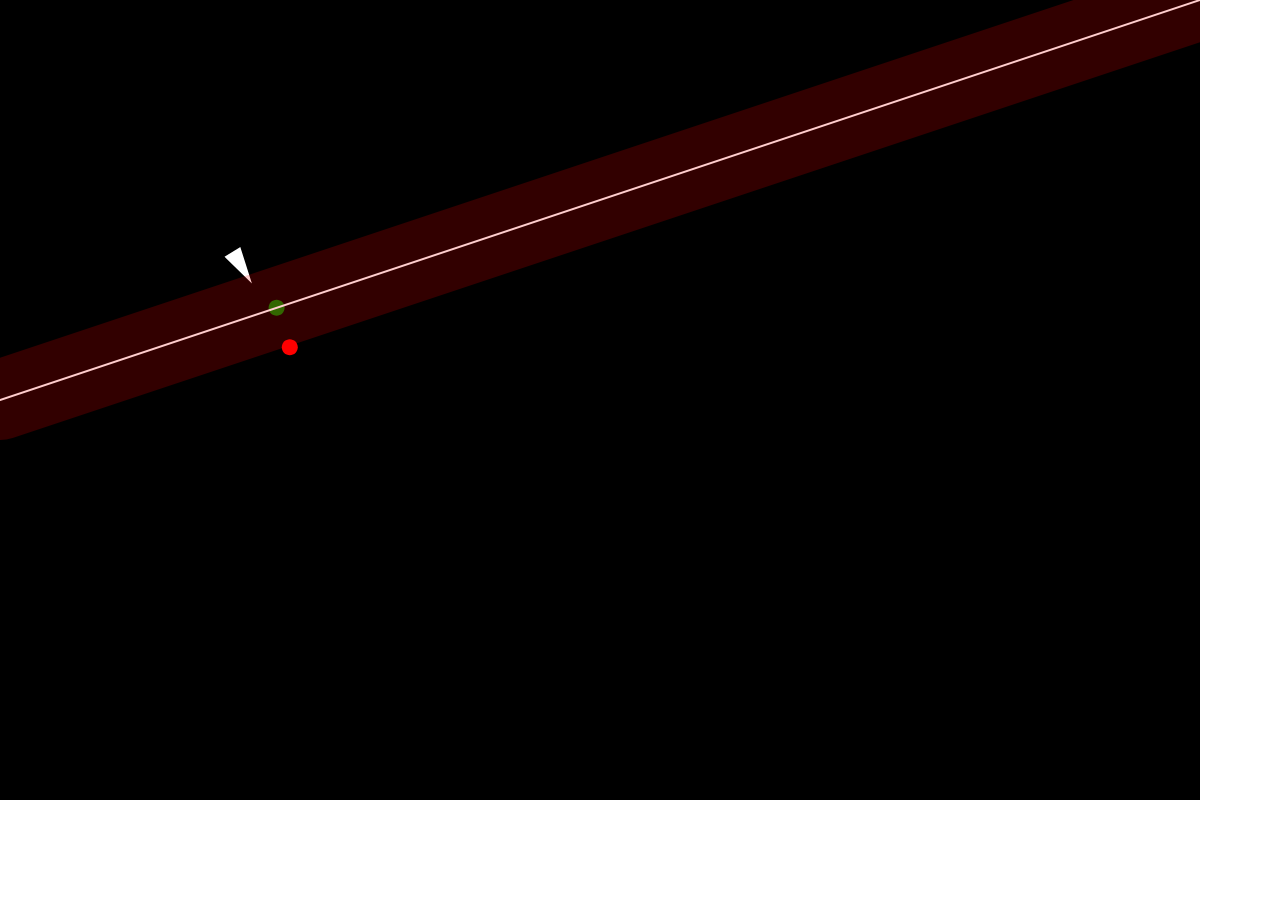
<file: 5-2-PathFollowing/index.html>
<!DOCTYPE html>
<html lang="en">
  <head>
    <meta charset="utf-8" />
    <meta name="viewport" content="width=device-width, initial-scale=1.0">

    <title>Sketch</title>

    <link rel="stylesheet" type="text/css" href="style.css">

    <script src="libraries/p5.min.js"></script>
    <script src="libraries/p5.sound.min.js"></script>
    <script src="path.js"></script>
    <script src="vehicle.js"></script>
    <script src="sketch.js"></script>
  </head>
  <body>
    <!-- Pas besoin de déclarer un canvas pour dessiner en P5.js -->
  </body>
</html>
</file>
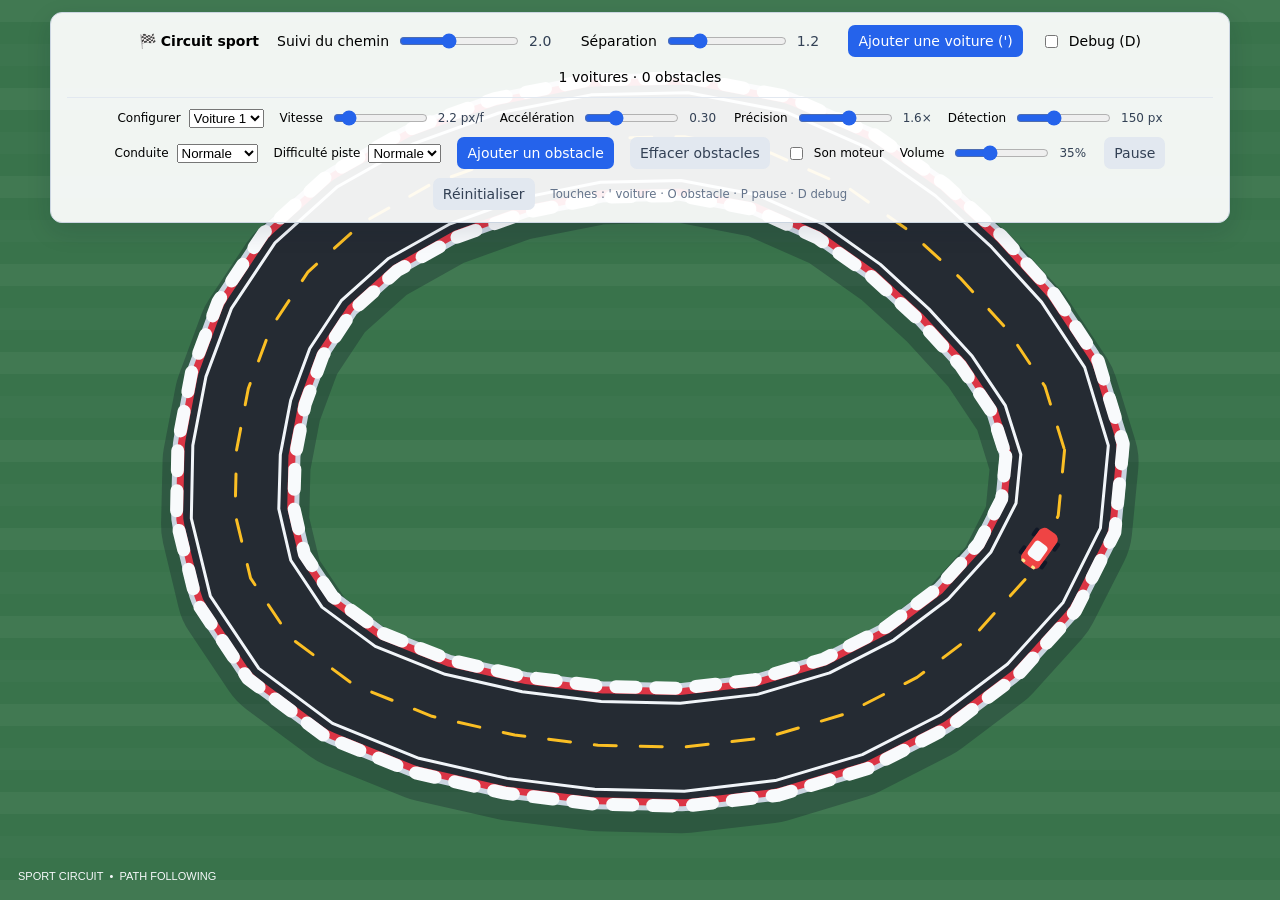
<file: 5-3-PathFollowingComplex/index.html>
<!DOCTYPE html>
<html lang="fr">
  <head>
    <meta charset="utf-8" />
    <meta name="viewport" content="width=device-width, initial-scale=1.0">

    <title>Path Following Complex — voitures sport</title>

    <link rel="stylesheet" type="text/css" href="style.css">

    <script src="libraries/p5.min.js"></script>
    <script src="libraries/p5.sound.min.js"></script>
    <script src="path.js"></script>
    <script src="vehicle.js"></script>
    <script src="SportCar.js"></script>
    <script src="Obstacle.js"></script>
    <script src="raceAudio.js"></script>
    <script src="sketch.js"></script>
  </head>
  <body>
    <header class="controls">
      <strong>🏁 Circuit sport</strong>
      <label>Suivi du chemin <input id="follow-weight" type="range" min="0" max="5" step="0.1" value="2"><output id="follow-value">2.0</output></label>
      <label>Séparation <input id="separate-weight" type="range" min="0" max="5" step="0.1" value="1.2"><output id="separate-value">1.2</output></label>
      <button id="add-car" type="button">Ajouter une voiture (')</button>
      <label><input id="toggle-debug" type="checkbox"> Debug (D)</label>
      <span id="car-count">1 voiture</span>
      <section class="advanced-controls" aria-label="Réglages de course">
        <label>Configurer
          <select id="car-select"><option value="">Voiture 1</option></select>
        </label>
        <label>Vitesse <input id="car-speed" type="range" min="1.5" max="8" step="0.1" value="4.5"><output id="car-speed-value">4.5 px/f</output></label>
        <label>Accélération <input id="car-acceleration" type="range" min="0.08" max="0.8" step="0.02" value="0.3"><output id="car-acceleration-value">0.30</output></label>
        <label>Précision <input id="car-precision" type="range" min="0.5" max="2.5" step="0.1" value="1.6"><output id="car-precision-value">1.6×</output></label>
        <label>Détection <input id="car-detection" type="range" min="60" max="300" step="10" value="150"><output id="car-detection-value">150 px</output></label>
        <label>Conduite
          <select id="driving-style"><option value="prudent">Prudente</option><option value="normal" selected>Normale</option><option value="agressif">Agressive</option></select>
        </label>
        <label>Difficulté piste
          <select id="circuit-difficulty"><option value="facile">Facile</option><option value="normal" selected>Normale</option><option value="difficile">Difficile</option></select>
        </label>
        <button id="obstacle-mode" type="button">Ajouter un obstacle</button>
        <button id="clear-obstacles" type="button" class="secondary">Effacer obstacles</button>
        <label class="sound-control"><input id="sound-enabled" type="checkbox"> Son moteur</label>
        <label>Volume <input id="sound-volume" type="range" min="0" max="1" step="0.05" value="0.35"><output id="sound-volume-value">35%</output></label>
        <button id="pause-button" type="button" class="secondary">Pause</button>
        <button id="reset-button" type="button" class="secondary">Réinitialiser</button>
        <small>Touches : ' voiture · O obstacle · P pause · D debug</small>
      </section>
    </header>
    <main id="scene"></main>
  </body>
</html>
</file>
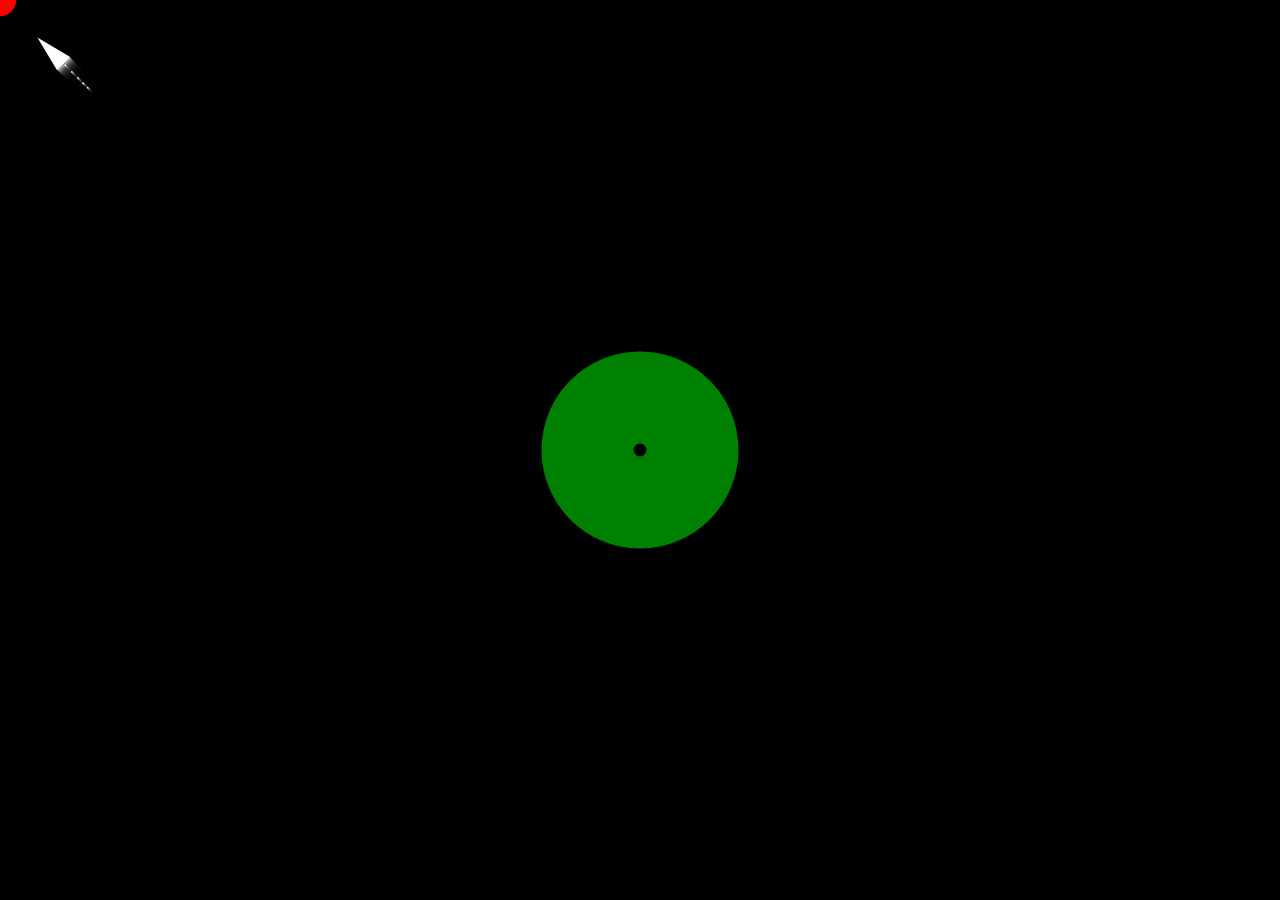
<file: 6-ObstacleAvoidance/index.html>
<!DOCTYPE html>
<html lang="en">
  <head>
    <meta charset="utf-8" />
    <meta name="viewport" content="width=device-width, initial-scale=1.0">

    <title>Sketch</title>

    <link rel="stylesheet" type="text/css" href="style.css">

    <script src="libraries/p5.min.js"></script>
    <script src="libraries/p5.sound.min.js"></script>
    <script src="obstacle.js"></script>
    <script src="vehicle.js"></script>
    <script src="sketch.js"></script>
  </head>
  <body>
    <!-- Pas besoin de déclarer un canvas pour dessiner en P5.js -->
  </body>
</html>
</file>
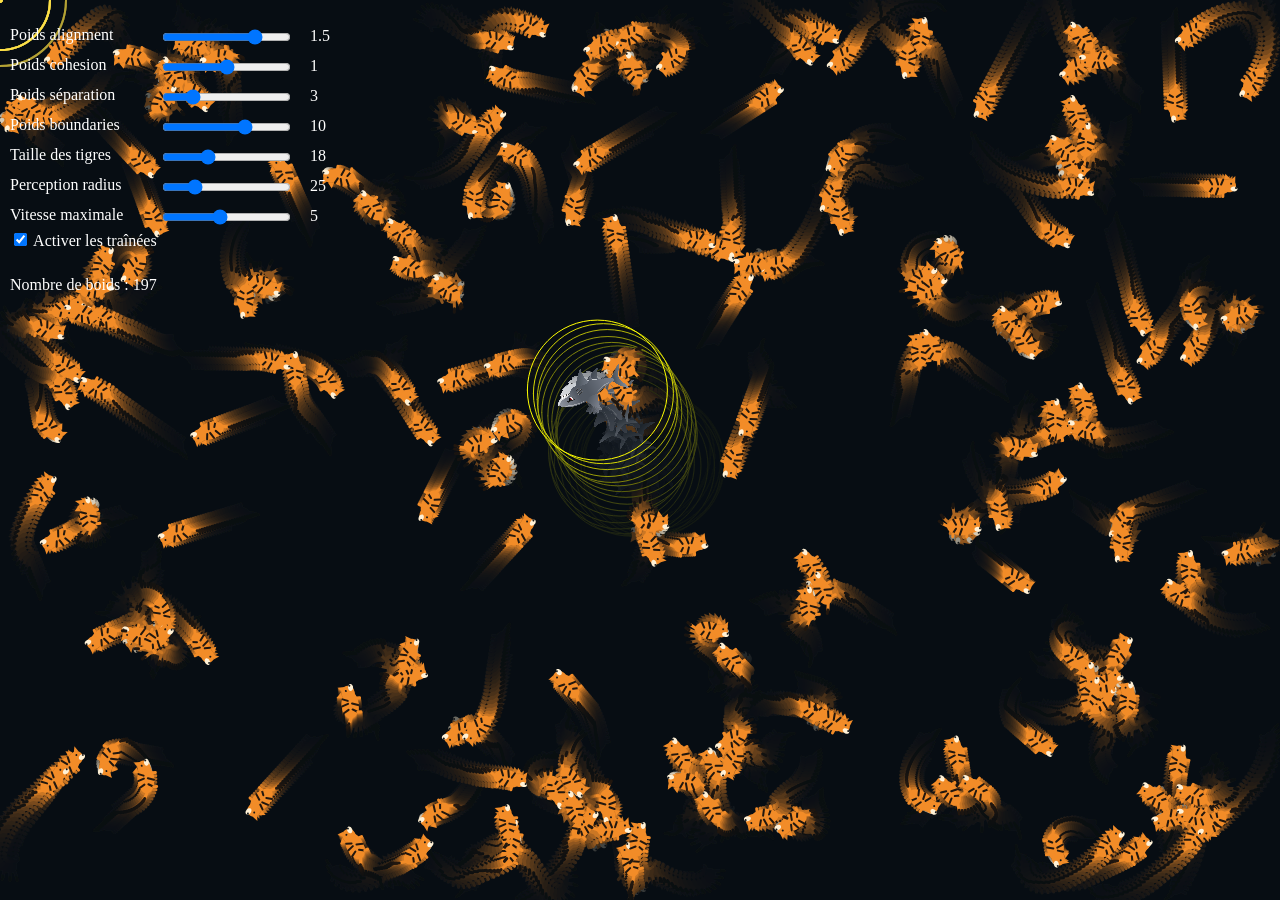
<file: 7-Boids/index.html>
<!DOCTYPE html>
<html lang="en">
  <head>
    <meta charset="utf-8" />
    <meta name="viewport" content="width=device-width, initial-scale=1.0">

    <title>Sketch</title>

    <link rel="stylesheet" type="text/css" href="style.css">

    <script src="libraries/p5.min.js"></script>
    <script src="libraries/p5.sound.min.js"></script>
    <script src="vehicleBase.js"></script>
    <script src="boids.js"></script>
    <script src="obstacle.js"></script>
    <script src="target.js"></script>
    <script src="sketch.js"></script>
  </head>
  <body>
    <!-- Pas besoin de déclarer un canvas pour dessiner en P5.js -->
  </body>
</html>
</file>
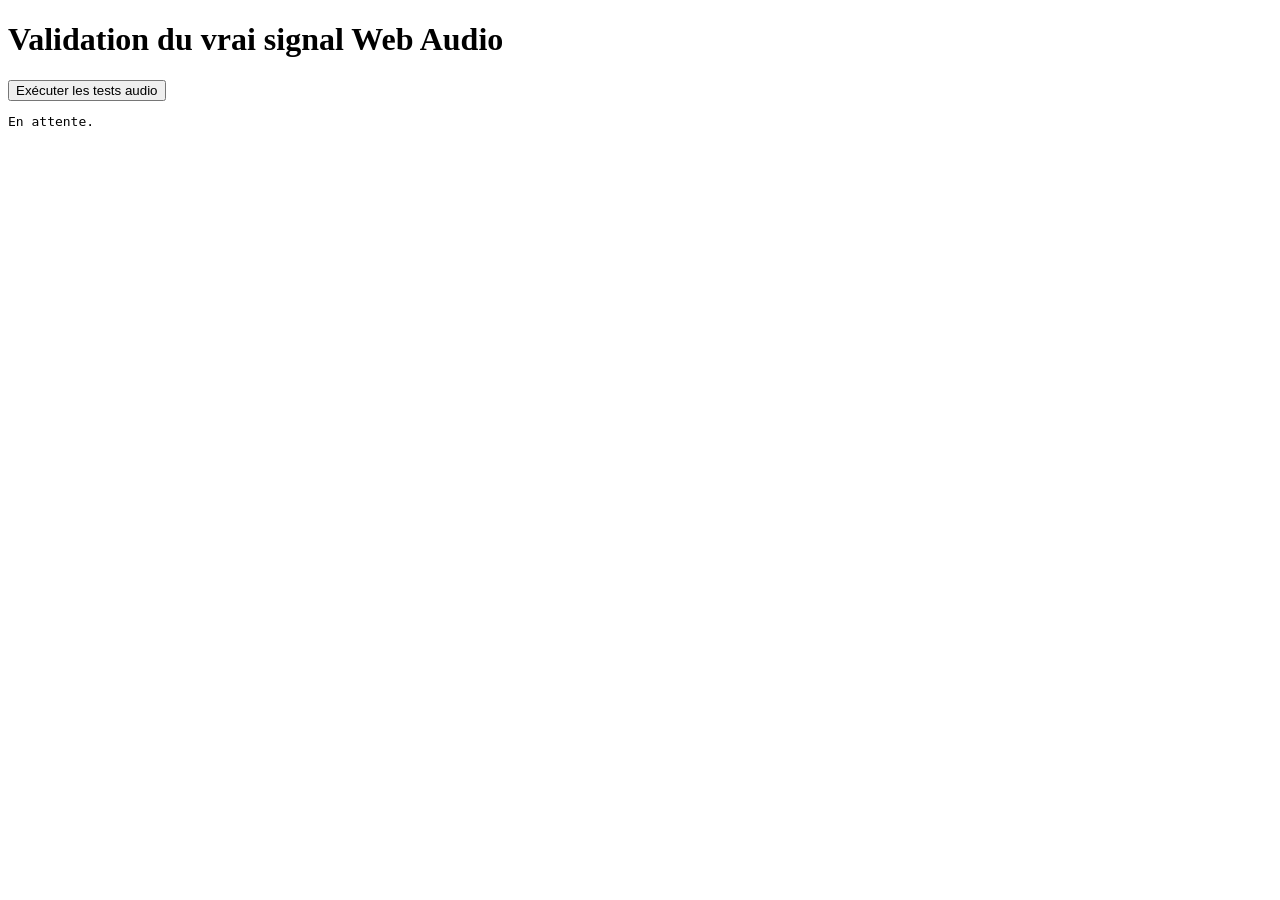
<file: 1-Seek/tests/audio-browser.html>
<!doctype html>
<html lang="fr"><meta charset="utf-8"><title>Validation audio Seek</title>
<script src="../audio.js"></script>
<body><h1>Validation du vrai signal Web Audio</h1>
<button id="run">Exécuter les tests audio</button><pre id="results">En attente.</pre>
<script>
const results = document.getElementById('results');
const check = (condition, message) => {
  if (!condition) throw new Error(message);
  results.textContent += '\nOK — ' + message;
};
const rms = data => Math.sqrt(data.reduce((sum, value) => sum + value * value, 0) / data.length);
const wait = ms => new Promise(resolve => setTimeout(resolve, ms));
async function render(cutoff, pitch = 180, fmRate = 3, mute = false) {
  const context = new OfflineAudioContext(1, 44100, 44100);
  const audio = new PsychedelicAudio();
  audio.build(context);
  audio.filter.frequency.value = cutoff;
  audio.carrier.frequency.value = pitch;
  audio.harmony.frequency.value = pitch * 1.5;
  audio.modulator.frequency.value = fmRate;
  if (mute) audio.silence(0.5);
  const buffer = await context.startRendering();
  return buffer.getChannelData(0);
}
document.getElementById('run').addEventListener('click', async () => {
  const button = document.getElementById('run');
  button.disabled = true;
  results.textContent = 'Tests en cours…';
  const audio = new PsychedelicAudio();
  try {
    // Activation depuis ce clic pour respecter les règles d'autoplay.
    await audio.start();
    await wait(150);
    const samples = new Float32Array(audio.outputAnalyser.fftSize);
    audio.outputAnalyser.getFloatTimeDomainData(samples);
    check(rms(samples) > 0.001, 'Activation : un signal audio est réellement présent');
    const modulation = [];
    for (let i = 0; i < 4; i++) {
      modulation.push(audio.modulation());
      await wait(60);
    }
    check(Math.max(...modulation) - Math.min(...modulation) > 0.1,
      'Couleurs : le signal FM mesuré varie réellement dans le temps');
    const oldContext = audio.context;
    const oldAnalyser = audio.outputAnalyser;
    await audio.stop();
    check(oldContext.state === 'closed', 'Arrêt : le contexte est fermé');
    await wait(100);
    oldAnalyser.getFloatTimeDomainData(samples);
    check(!audio.running && audio.nodes.length === 0 && audio.context === null,
      'Arrêt : aucun graphe ni source conservés');
    await audio.start();
    check(audio.context !== oldContext && audio.context.state === 'running', 'Redémarrage : nouveau contexte sans ancienne nappe');
    await audio.stop();
    const muted = await render(8000, 180, 3, true);
    const before = rms(muted.slice(4410, 17640));
    const after = rms(muted.slice(26460));
    check(before > 0.001 && after < 0.000001, `Mix complet : RMS actif ${before.toFixed(6)}, coupé ${after.toFixed(6)}`);
    const dark = rms((await render(120)).slice(22050));
    const bright = rms((await render(8000)).slice(22050));
    check(bright > dark * 1.5, `Filtre audible : RMS cutoff 120 Hz ${dark.toFixed(5)}, 8000 Hz ${bright.toFixed(5)}`);
    const low = await render(8000, 90);
    const high = await render(8000, 360);
    const crossings = data => {
      let count = 0;
      for (let i = 22051; i < data.length; i++) if (data[i - 1] <= 0 && data[i] > 0) count++;
      return count;
    };
    check(crossings(high) > crossings(low) * 2, 'Pitch : fréquence du signal nettement différente entre haut et bas');
    const slow = await render(8000, 180, 1);
    const fast = await render(8000, 180, 10);
    check(rms(slow.map((v, i) => v - fast[i])) > 0.001, 'FM : signaux différents à 1 Hz et 10 Hz');
    results.textContent += '\nTERMINÉ — Tous les tests Web Audio passent.';
  } catch (error) {
    results.textContent += '\nÉCHEC — ' + error.message;
  } finally {
    await audio.stop();
    button.disabled = false;
  }
});
</script></body></html>
</file>
<file: 5-2-PathFollowing/style.css>
html, body {
  margin: 0;
  padding: 0;
}

canvas {
  display: block;
}
</file>
<file: 5-3-PathFollowingComplex/style.css>
* { box-sizing: border-box; }
html, body { margin: 0; padding: 0; width: 100%; height: 100%; overflow: hidden; font: 14px system-ui, sans-serif; }
body { background: #e8edf3; }
canvas { display: block; }
.controls { position: fixed; z-index: 2; top: 12px; left: 50%; transform: translateX(-50%); display: flex; align-items: center; justify-content: center; flex-wrap: wrap; gap: 12px 18px; width: min(1180px, calc(100% - 24px)); max-height: 42vh; overflow-y: auto; padding: 12px 16px; border: 1px solid #cbd5e1; border-radius: 12px; background: #ffffffed; box-shadow: 0 8px 24px #0f172a22; white-space: nowrap; }
.controls label { display: flex; align-items: center; gap: 8px; }
.controls input[type="range"] { width: 120px; accent-color: #2563eb; }
.controls output { min-width: 2.4em; color: #334155; font-variant-numeric: tabular-nums; }
.controls button { border: 0; border-radius: 7px; padding: 8px 10px; color: white; background: #2563eb; font: inherit; cursor: pointer; }
.controls button:hover { background: #1d4ed8; }
.advanced-controls { width: 100%; display: flex; flex-wrap: wrap; align-items: center; justify-content: center; gap: 9px 16px; border-top: 1px solid #e2e8f0; padding-top: 10px; }
.advanced-controls label { font-size: 12px; }
.advanced-controls input[type="range"] { width: 95px; }
.advanced-controls select { max-width: 125px; }
.advanced-controls small { color: #64748b; }
.controls button.active { background: #dc2626; }
.controls button.secondary { color: #334155; background: #e2e8f0; }
.controls button.secondary:hover { background: #cbd5e1; }
@media (max-width: 850px) { .controls { left: 8px; right: 8px; top: 8px; transform: none; width: auto; max-height: 48vh; flex-wrap: wrap; justify-content: center; gap: 8px 14px; white-space: normal; } }
</file>
<file: 6-ObstacleAvoidance/style.css>
html, body {
  margin: 0;
  padding: 0;
}

canvas {
  display: block;
}
</file>
<file: 7-Boids/style.css>
html, body {
  margin: 0;
  padding: 0;
}

canvas {
  display: block;
}
</file>
